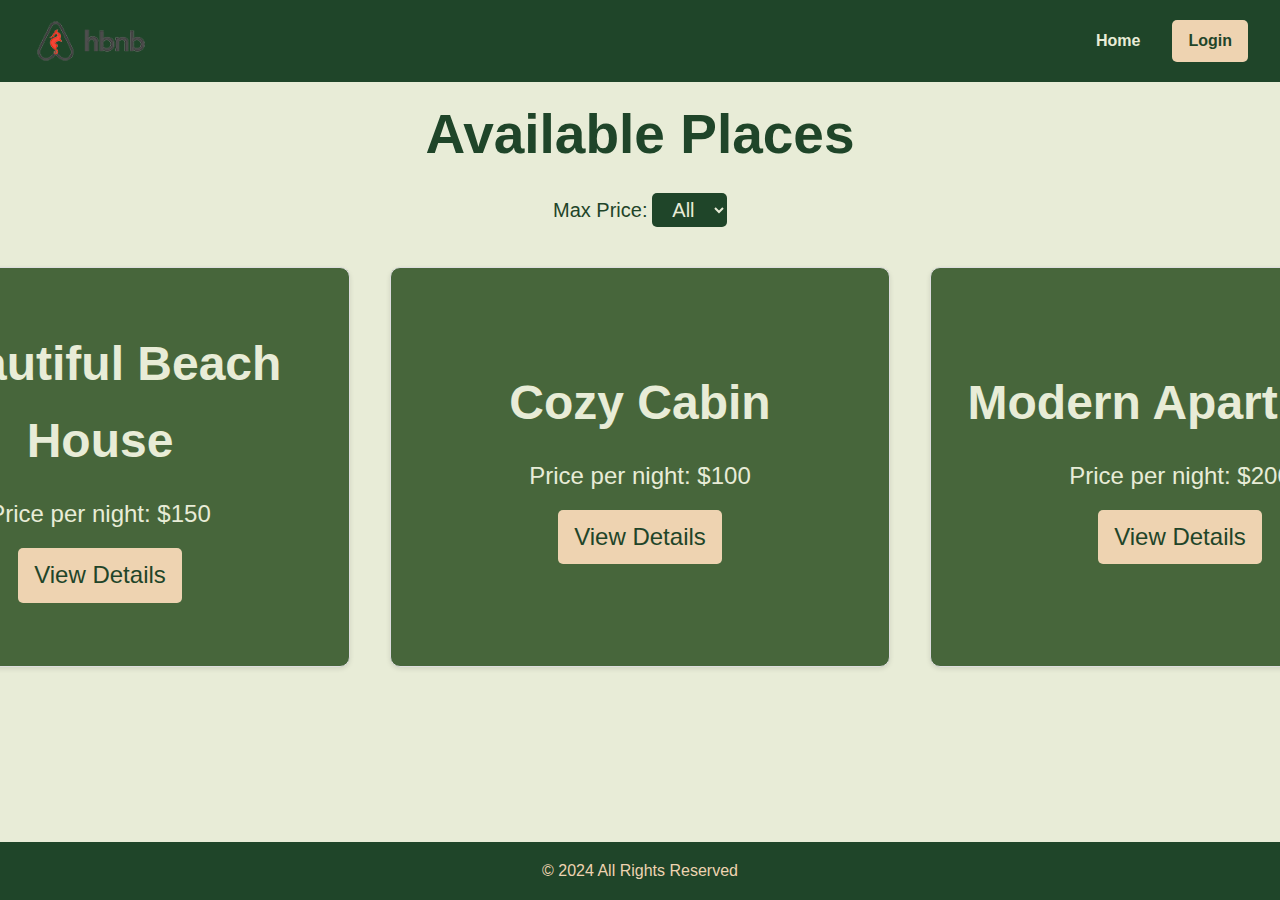
<file: part4/front_end/index.html>
<!DOCTYPE html>
<html lang="en">
<head>
    <meta charset="UTF-8">
    <meta name="viewport" content="width=device-width, initial-scale=1.0">
    <title>List of Places</title>
    <link rel="stylesheet" href="styles.css">
</head>
<body>
    <header>
        <img src="images/logo.png" alt="Application Logo" class="logo" href="index.html">
        <nav>
            <a href="index.html">Home</a>
            <a href="login.html" class="login-button">Login</a>
        </nav>
    </header>
    <main>
        <div class="center-content">
            <section id="filter">
                <h1>Available Places</h1>
                    <div>
                        <label for="price-filter">Max Price:</label>
                        <select id="price-filter">
                            <option value="all">All</option>
                            <option value="100">$100</option>
                            <option value="200">$200</option>
                            <option value="300">$300</option>
                            <option value="400">$400</option>
                    <!-- Options will be populated dynamically -->
                    </div>
                </select>
            </section>
        </div>
        <section id="places-list">
            <!-- List of places will be populated dynamically -->
            <div class="card place-card">
                <h3 class="place-name">Beautiful Beach House</h3>
                <p class="place-price">Price per night: $150</p>
                <a href="place.html" class="button login-button">View Details</a>
            </div>

            <div class="card place-card">
                <h3 class="place-name">Cozy Cabin</h3>
                <p class="place-price">Price per night: $100</p>
                <a href="place.html" class="button login-button">View Details</a>
            </div>

            <div class="card place-card">
                <h3 class="place-name">Modern Apartment</h3>
                <p class="place-price">Price per night: $200</p>
                <a href="place.html" class="button login-button">View Details</a>
            </div>

            <div class="card place-card">
                <h3 class="place-name">Beautiful Beach House</h3>
                <p class="place-price">Price per night: $150</p>
                <a href="place.html" class="button login-button">View Details</a>
            </div>

            <div class="card place-card">
                <h3 class="place-name">Cozy Cabin</h3>
                <p class="place-price">Price per night: $100</p>
                <a href="place.html" class="button login-button">View Details</a>
            </div>

            <div class="card place-card">
                <h3 class="place-name">Modern Apartment</h3>
                <p class="place-price">Price per night: $200</p>
                <a href="place.html" class="button login-button">View Details</a>
            </div>

            <div class="card place-card">
                <h3 class="place-name">Beautiful Beach House</h3>
                <p class="place-price">Price per night: $150</p>
                <a href="place.html" class="button login-button">View Details</a>
            </div>

            <div class="card place-card">
                <h3 class="place-name">Cozy Cabin</h3>
                <p class="place-price">Price per night: $100</p>
                <a href="place.html" class="button login-button">View Details</a>
            </div>

            <div class="card place-card">
                <h3 class="place-name">Modern Apartment</h3>
                <p class="place-price">Price per night: $200</p>
                <a href="place.html" class="button login-button">View Details</a>
            </div>

        </section>
    </main>
    <footer>
        <p>&copy; 2024 All Rights Reserved</p>
    </footer>
    <script src="scripts.js"></script>
</body>
</html>
</file>
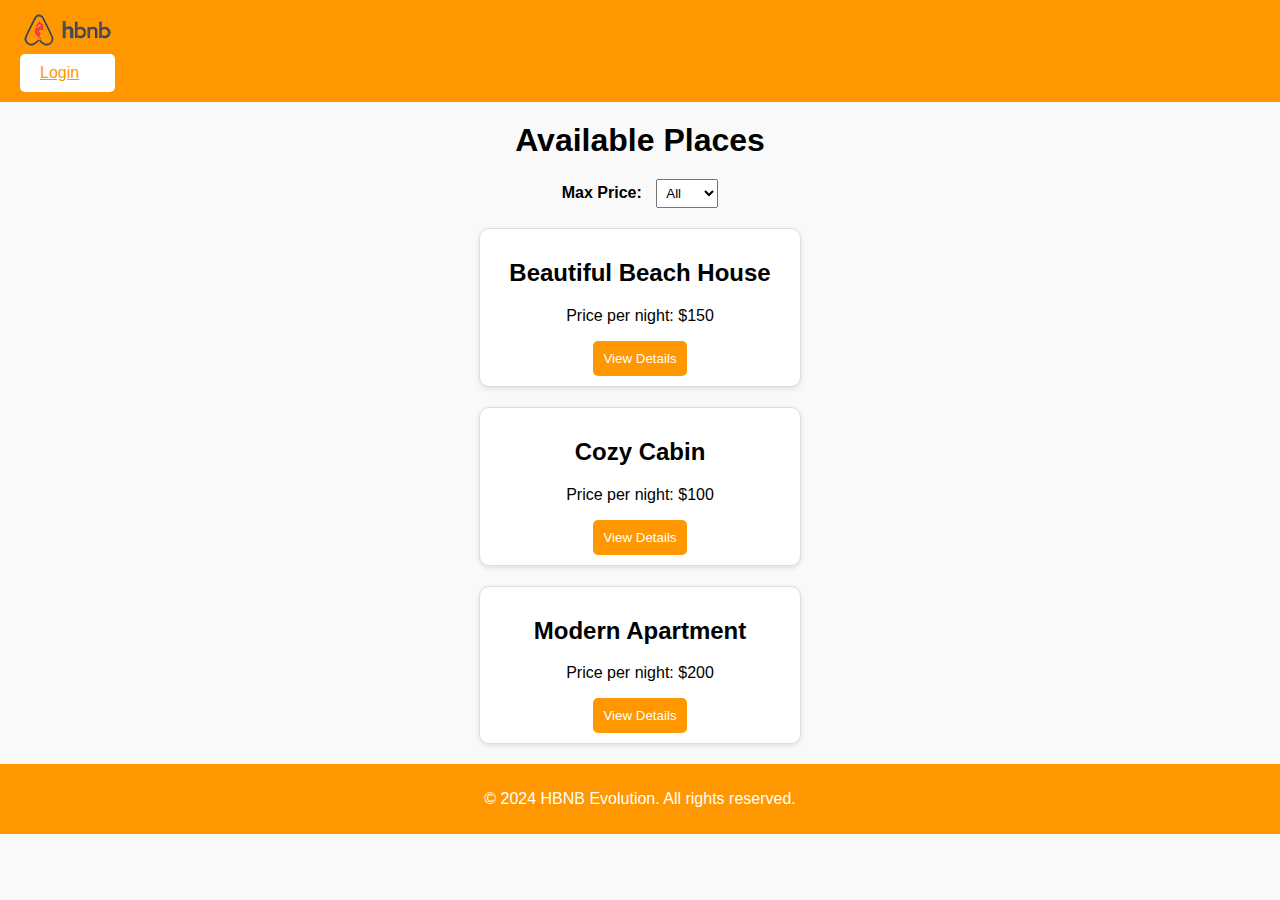
<file: part4/templates/index.html>
<!DOCTYPE html>
<html lang="en">
<head>
    <meta charset="UTF-8">
    <meta name="viewport" content="width=device-width, initial-scale=1.0">
    <title>Available Places</title>
    <link rel="stylesheet" href="../static/css/styles.css">
</head>
<body>
    <header>
        <nav>
            <img src="../images/logo.png" alt="HBNB Logo" class="logo">
            <a href="login.html" class="login-button">Login</a>
        </nav>
    </header>
    <main>
        <h1 class="main-title">Available Places</h1>
        <section id="filter">
            <label for="price-filter" class="filter-label">Max Price:</label>
            <select id="price-filter" class="filter-select">
                <option value="all">All</option>
                <option value="100">$100</option>
                <option value="150">$150</option>
                <option value="200">$200</option>
            </select>
        </section>
        <section id="places-list">
            <div class="place-card">
                <h2>Beautiful Beach House</h2>
                <p>Price per night: $150</p>
                <button class="details-button" onclick="window.location.href='place.html'">View Details</button>
            </div>
            <div class="place-card">
                <h2>Cozy Cabin</h2>
                <p>Price per night: $100</p>
                <button class="details-button">View Details</button>
            </div>
            <div class="place-card">
                <h2>Modern Apartment</h2>
                <p>Price per night: $200</p>
                <button class="details-button">View Details</button>
            </div>
        </section>
    </main>
    <footer>
        <p>© 2024 HBNB Evolution. All rights reserved.</p>
    </footer>
    <script src="../static/js/scripts.js"></script>
</body>
</html>
</file>
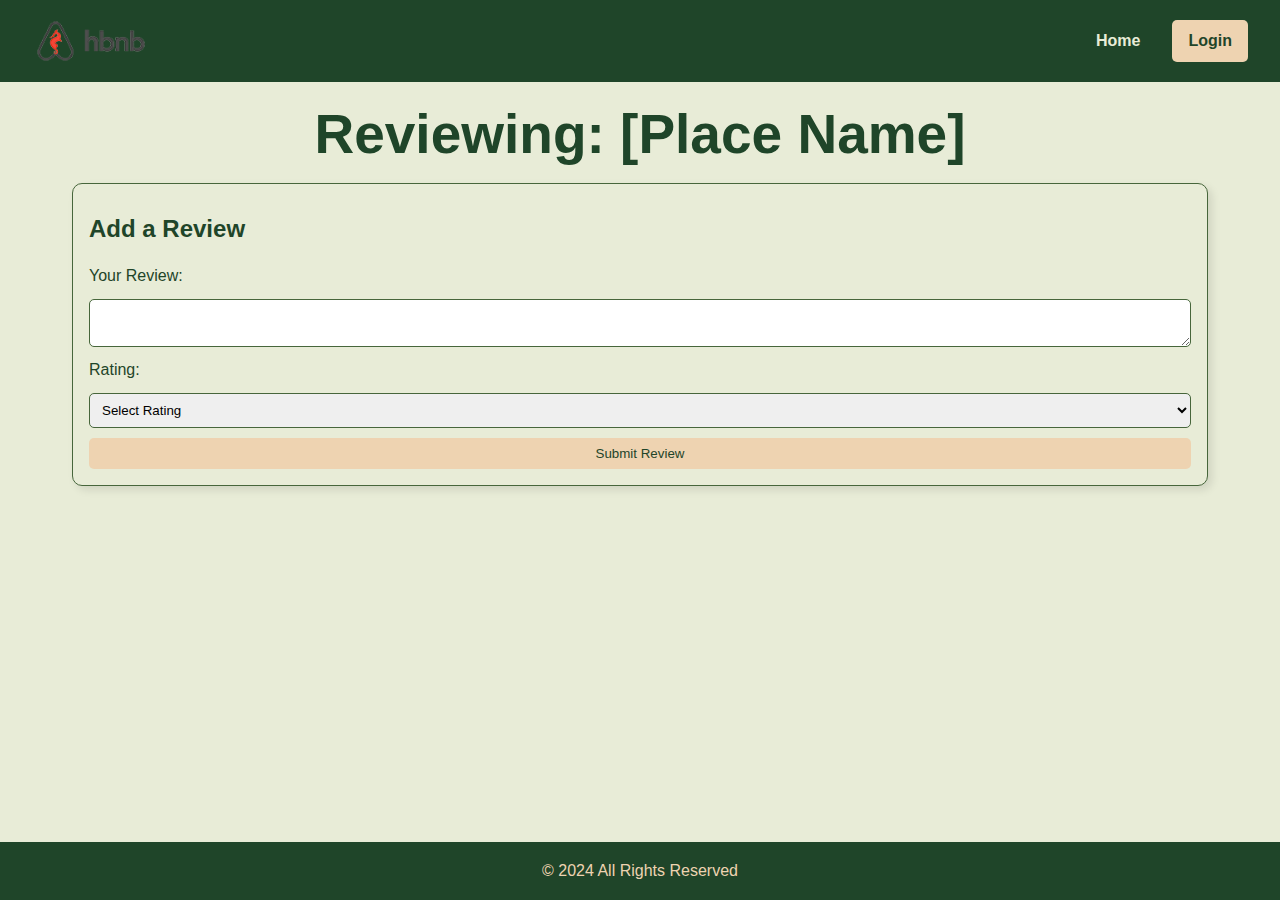
<file: part4/front_end/add_review.html>
<!DOCTYPE html>
<html lang="en">
<head>
    <meta charset="UTF-8">
    <meta name="viewport" content="width=device-width, initial-scale=1.0">
    <title>Add Review</title>
    <link rel="stylesheet" href="styles.css">
</head>
<body>
    <header>
        <img src="images/logo.png" alt="Application Logo" class="logo">
        <nav>
            <a href="index.html">Home</a>
            <a href="login.html" class="login-button">Login</a>
        </nav>
    </header>
    <main>
        <section id="place-info">
            <!-- Placeholder for place identification -->
            <h1>Reviewing: [Place Name]</h1>
        </section>
        <form id="review-form" class="form">
            <h2>Add a Review</h2>
            <label for="review">Your Review:</label>
            <textarea id="review" name="review" required></textarea>
            <label for="rating">Rating:</label>
            <select id="rating" name="rating" required>
                <option value="">Select Rating</option>
                <option value="5">5 - Excellent</option>
                <option value="4">4 - Very Good</option>
                <option value="3">3 - Good</option>
                <option value="2">2 - Fair</option>
                <option value="1">1 - Poor</option>
            </select>
            <button type="submit" class="button">Submit Review</button>
        </form>
    </main>
    <footer>
        <p>&copy; 2024 All Rights Reserved</p>
    </footer>
    <script src="scripts.js"></script>
</body>
</html>
</file>
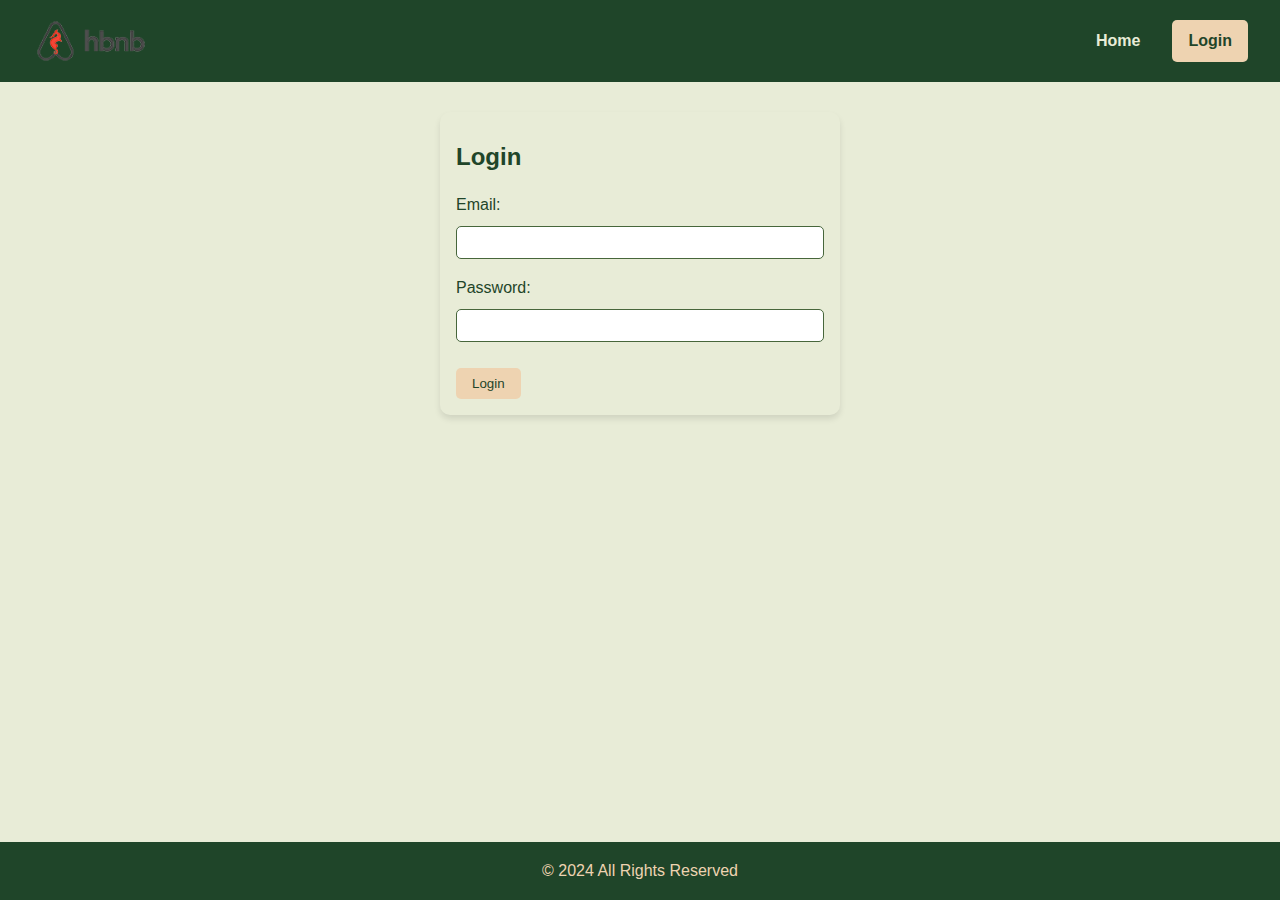
<file: part4/front_end/login.html>
<!DOCTYPE html>
<html lang="en">
<head>
    <meta charset="UTF-8">
    <meta name="viewport" content="width=device-width, initial-scale=1.0">
    <title>Login</title>
    <link rel="stylesheet" href="styles.css">
</head>
<body>
    <header>
        <img src="images/logo.png" alt="Application Logo" class="logo">
        <nav>
            <a href="index.html">Home</a>
            <a href="login.html" class="login-button">Login</a>
        </nav>
    </header>
    <main>
        <form id="login-form" class="form">
            <h2>Login</h2>
            <label for="email">Email:</label>
            <input type="email" id="email" name="email" required>

            <label for="password">Password:</label>
            <input type="password" id="password" name="password" required>

            <div id="error-message" style="color: red; margin-top: 10px;"></div>

            <button type="submit" class="button">Login</button>
        </form>
    </main>
    <footer>
        <p>&copy; 2024 All Rights Reserved</p>
    </footer>
    <script src="scripts.js"></script>
</body>
</html>
</file>
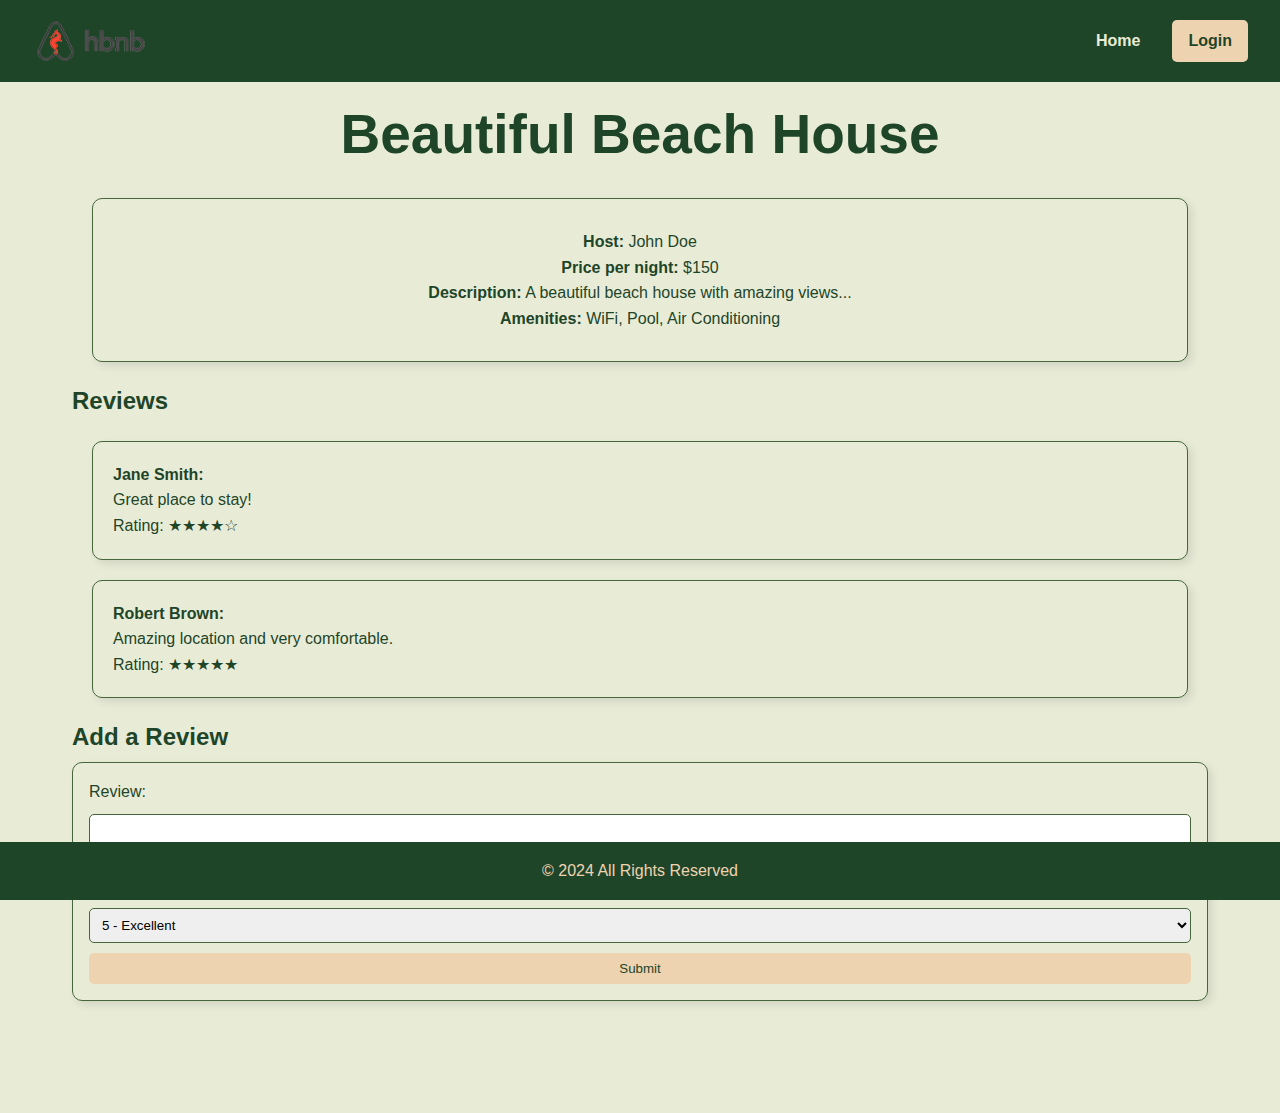
<file: part4/front_end/place.html>
<!DOCTYPE html>
<html lang="en">
<head>
    <meta charset="UTF-8">
    <meta name="viewport" content="width=device-width, initial-scale=1.0">
    <title>Place Details</title>
    <link rel="stylesheet" href="styles.css">
</head>
<body>
    <header>
        <img src="images/logo.png" alt="Application Logo" class="logo">
        <nav>
            <a href="index.html">Home</a>
            <a href="login.html" class="login-button">Login</a>
        </nav>
    </header>
    <main>
        <section id="place-details">
            <!-- Place details will be populated dynamically -->
            <h1>Beautiful Beach House</h1>
            <div class="details-card">
                <p><strong>Host:</strong> John Doe</p>
                <p><strong>Price per night:</strong> $150</p>
                <p><strong>Description:</strong> A beautiful beach house with amazing views...</p>
                <p><strong>Amenities:</strong> WiFi, Pool, Air Conditioning</p>
            </div>
        </section>
        <section id="reviews">
            <!-- Reviews will be populated dynamically -->
            <h2>Reviews</h2>
            <div class="review-card">
                <p><strong>Jane Smith:</strong></p>
                <p>Great place to stay!</p>
                <p>Rating: ★★★★☆</p>
            </div>
            <div class="review-card">
                <p><strong>Robert Brown:</strong></p>
                <p>Amazing location and very comfortable.</p>
                <p>Rating: ★★★★★</p>
            </div>
        </section>
        <!-- Add review -->
        <section id="add-review">
            <h2>Add a Review</h2>
            <form id="review-form">
                <label for="review-text">Review:</label>
                <textarea id="review-text" name="review-text" required></textarea>
                <label for="rating">Rating:</label>
                <select id="rating" name="rating" required>
                    <option value="5">5 - Excellent</option>
                    <option value="4">4 - Very Good</option>
                    <option value="3">3 - Good</option>
                    <option value="2">2 - Fair</option>
                    <option value="1">1 - Poor</option>
                </select>

                <button type="submit">Submit</button>
            </form>
        </section>
    </main>
    <footer>
        <p>&copy; 2024 All Rights Reserved</p>
    </footer>
    <script src="scripts.js"></script>
</body>
</html>
</file>
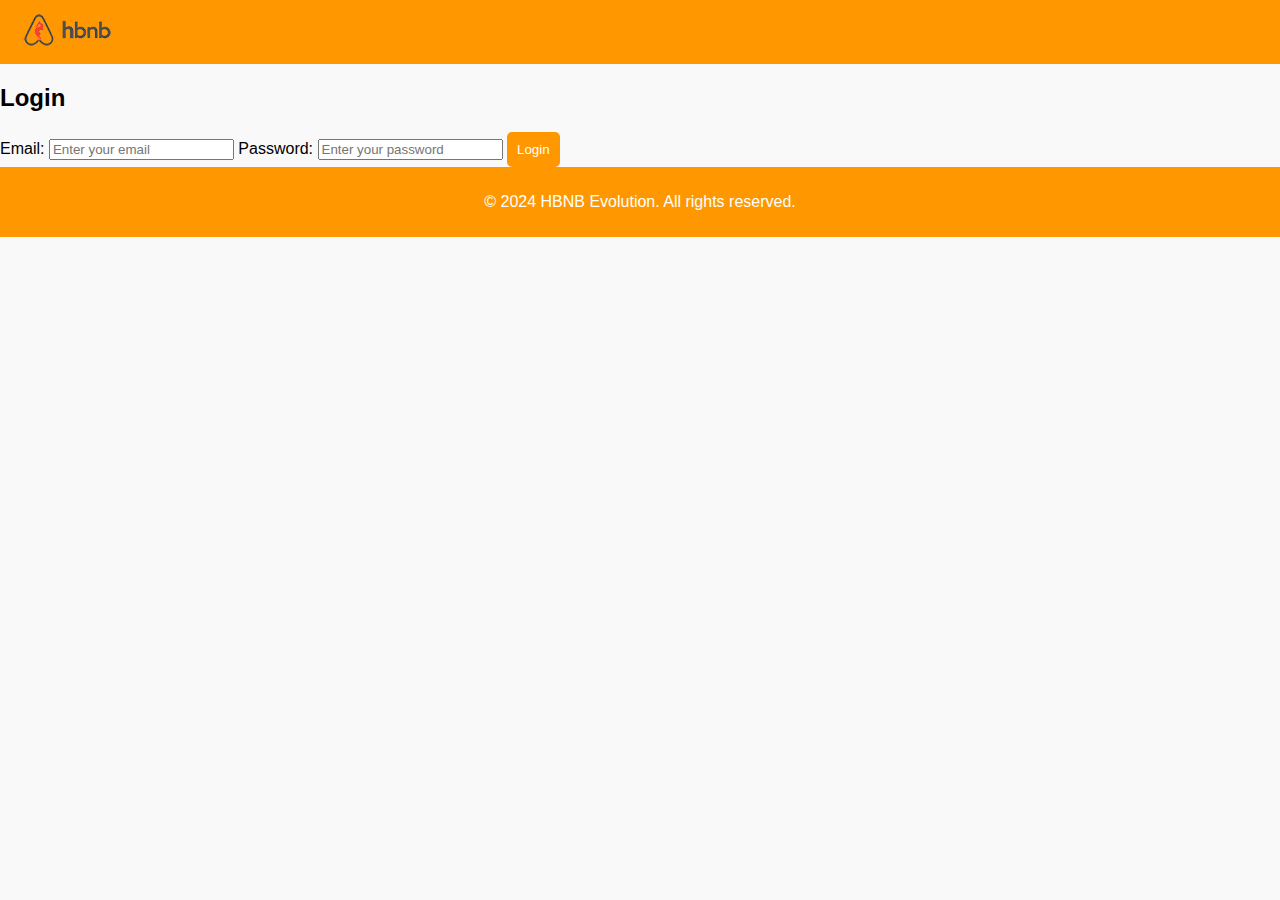
<file: part4/templates/login.html>
<!DOCTYPE html>
<html lang="en">
<head>
    <meta charset="UTF-8">
    <meta name="viewport" content="width=device-width, initial-scale=1.0">
    <title>Login</title>
    <link rel="stylesheet" href="../static/css/styles.css">
</head>
<body>
    <header>
        <nav>
            <img src="../images/logo.png" alt="HBNB Logo" class="logo">
        </nav>
    </header>
    <main>
        <form id="login-form">
            <h2>Login</h2>
            <label for="email">Email:</label>
            <input type="email" id="email" name="email" placeholder="Enter your email" required>
            <label for="password">Password:</label>
            <input type="password" id="password" name="password" placeholder="Enter your password" required>
            <button type="submit" class="details-button">Login</button>
        </form>
        <div id="error-message" style="color: red; display: none;"></div>
        <div id="loading-indicator" style="display: none; color: blue;">Loading...</div>
    </main>
    <footer>
        <p>© 2024 HBNB Evolution. All rights reserved.</p>
    </footer>
    <script src="../static/js/scripts.js"></script>
</body>
</html>
</file>
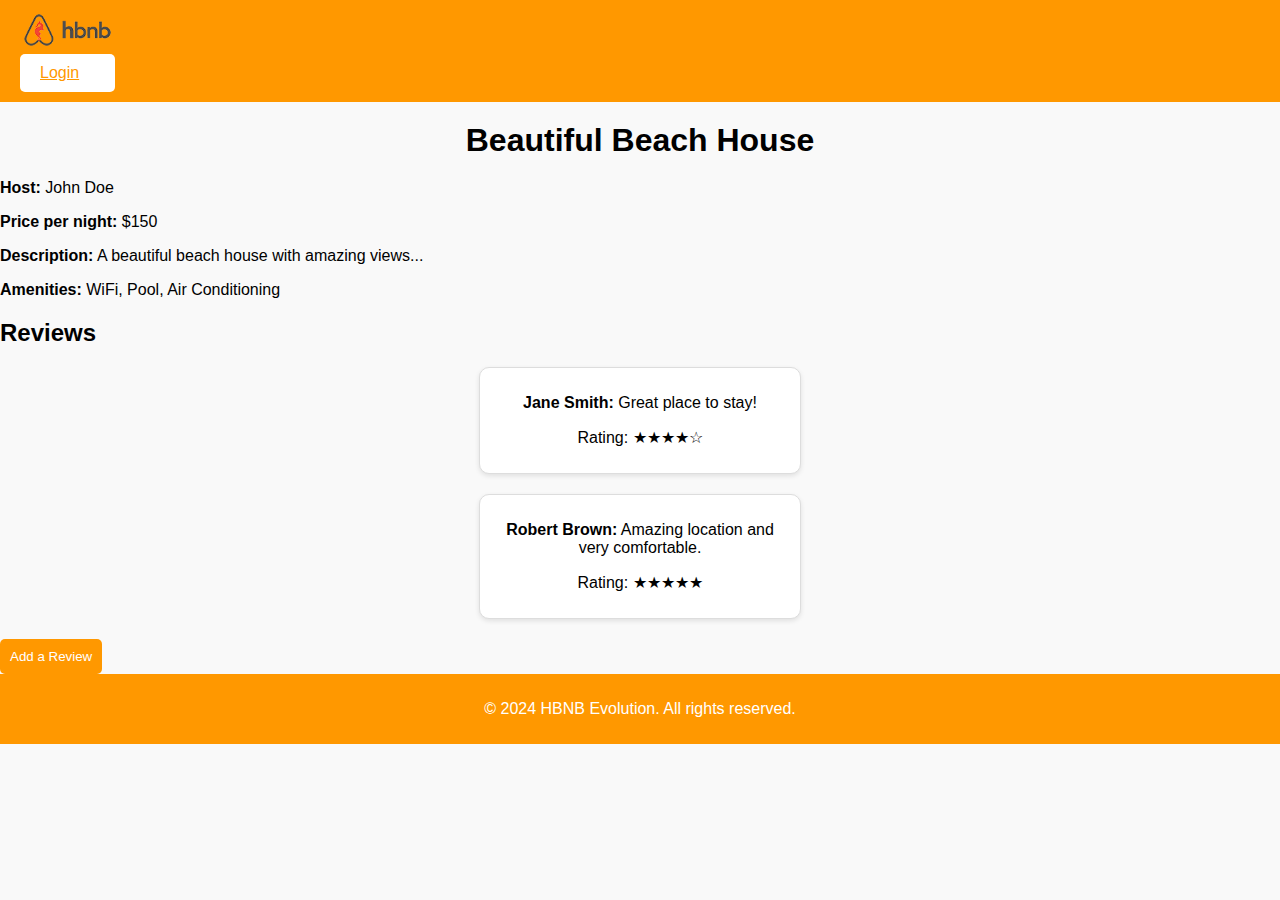
<file: part4/templates/place.html>
<!DOCTYPE html>
<html lang="en">
<head>
    <meta charset="UTF-8">
    <meta name="viewport" content="width=device-width, initial-scale=1.0">
    <title>Place Details</title>
    <link rel="stylesheet" href="../static/css/styles.css">
</head>
<body>
    <header>
        <nav>
            <a href="index.html"><img src="../images/logo.png" alt="HBNB Logo" class="logo"></a>
            <a href="login.html" class="login-button">Login</a>
        </nav>
    </header>
    <main>
        <h1 id="main-title" class="main-title">Beautiful Beach House</h1>
        <section id="place-details">
            <div id="place-info" class="place-info">
                <p><strong>Host:</strong> John Doe</p>
                <p><strong>Price per night:</strong> $150</p>
                <p><strong>Description:</strong> A beautiful beach house with amazing views...</p>
                <p><strong>Amenities:</strong> WiFi, Pool, Air Conditioning</p>
            </div>
        </section>
        <section id="reviews">
            <h2>Reviews</h2>
            <div class="review-card">
                <p><strong>Jane Smith:</strong> Great place to stay!</p>
                <p>Rating: ★★★★☆</p>
            </div>
            <div class="review-card">
                <p><strong>Robert Brown:</strong> Amazing location and very comfortable.</p>
                <p>Rating: ★★★★★</p>
            </div>
        </section>
        <section id="add-review">
            <button onclick="window.location.href='add_review.html'" class="details-button">Add a Review</button>
        </section>
    </main>
    <footer>
        <p>© 2024 HBNB Evolution. All rights reserved.</p>
    </footer>
    <script src="../static/js/scripts.js"></script>
</body>
</html>
</file>
<file: part4/front_end/styles.css>
/* Color Palette Variables */
:root {
    /* Primary Colors */
    --color-primary-dark: #1F4529;
    --color-primary-light: #E8ECD7;
    --color-secondary: #47663B;

    /* Accent Colors */
    --color-accent: #EED3B1;

    /* Typography */
    --font-primary: 'Roboto', Arial, sans-serif;
}

/* Base Reset and Global Styles */
* {
    box-sizing: border-box;
    margin: 0;
    padding: 0;
    font-family: var(--font-primary);
}

body {
    background-color: var(--color-primary-light);
    color: var(--color-primary-dark);
    line-height: 1.6;
}

/* Typography Styles */
h1 {
    color: var(--color-primary-dark);
    text-align: center;
    margin-top: 10px;
    margin-bottom: 5px;
    font-size: 55px;
}

h2 {
    color: var(--color-primary-dark);
    margin-top: 10px;
    margin-bottom: 5px;
}

/* Header Styles */
header {
    background-color: var(--color-primary-dark);
    color: var(--color-primary-light);
    padding: 1rem 2rem;
    display: flex;
    justify-content: space-between;
    align-items: center;
    position: fixed;
    top: 0;
    left: 0;
    width: 100%;
    z-index: 10;
}

/* Navigation Styles */
nav {
    display: flex;
    align-items: center;
}

nav a {
    color: var(--color-primary-light);
    text-decoration: none;
    margin-left: 1rem;
    padding: 0.5rem 1rem;
    border-radius: 5px;
    font-weight: bold;
    transition: background-color 0.3s ease;
}

nav a:hover {
    background-color: var(--color-secondary);
}

/* Footer Styles */
footer {
    background-color: var(--color-primary-dark);
    color: var(--color-accent);
    text-align: center;
    padding: 1rem;
    position: fixed;
    bottom: 0;
    width: 100%;
}

/* Logo Styles */
.logo {
    height: 50px;
    max-width: 150px;
    object-fit: contain;
}

/* Main Content Area */
main {
    padding: 2rem;
    max-width: 1200px;
    margin: 0 auto;
    padding-top: 80px;
    margin-bottom: 80px;
}

/* Button Styles */
.login-button,
.details-button,
#login-form button,
#review-form button {
    background-color: var(--color-accent);
    color: var(--color-primary-dark);
    border: none;
    padding: 0.5rem 1rem;
    border-radius: 5px;
    cursor: pointer;
    transition: background-color 0.3s ease;
}

.login-button:hover,
.details-button:hover,
#login-form button:hover,
#review-form button:hover {
    background-color: var(--color-primary-light);
}

/* Login Form Styles */
#login-form {
    max-width: 400px;
    margin: 2rem auto;
    padding: 1rem;
    background-color: var(--color-primary-light);
    border-radius: 10px;
    box-shadow: 0 4px 6px rgba(0,0,0,0.1);
}

#login-form h2 {
    margin-bottom: 1rem;
    color: var(--color-primary-dark);
}

#login-form label {
    display: block;
    margin-bottom: 0.5rem;
    color: var(--color-primary-dark);
}

#login-form input {
    width: 100%;
    padding: 0.5rem;
    margin-bottom: 1rem;
    border: 1px solid var(--color-secondary);
    border-radius: 5px;
}

/* Places List Styles */
#places-list {
    display: flex;
    justify-content: center;
    align-items: center;
    gap: 20px;
    flex-wrap: nowrap;
    margin-top: 20px;
}

/* Place Card Styles */
.place-card {
    width: 500px;
    max-width: 100%;
    flex: 0 0 500px;
    margin: 10px;
    padding: 15px;
    border: 1px solid #ddd;
    border-radius: 10px;
    background-color: var(--color-secondary);
    box-shadow: 0 2px 5px rgba(0,0,0,0.1);
    transition: transform 0.3s ease;
    color: var(--color-primary-light);
    display: flex;
    flex-direction: column;
    align-items: center; /* Centrage horizontal */
    justify-content: center; /* Centrage vertical */
    text-align: center;
    min-height: 400px;
}

.place-card:hover {
    transform: scale(1.02);
}

.place-card h3 {
    font-size: 3rem;
    margin-bottom: 10px;
}

.place-card p {
    font-size: 1.5rem;
    margin-top: 5px;
    margin-bottom: 10px;
}

.place-card a {
    font-size: 1.5rem;
    margin-top: 5px;
    margin-bottom: 5px;
    text-decoration: none;
}

/* Place Details Styles */
.place-details {
    background-color: var(--color-primary-light);
    border-radius: 10px;
    padding: 20px;
    box-shadow: 0 4px 6px rgba(0,0,0,0.1);
    color: var(--color-primary-dark);
}

.place-info {
    margin-bottom: 20px;
}

/* Review Styles */
.review-card {
    margin: 20px;
    padding: 20px;
    border: 1px solid var(--color-secondary);
    border-radius: 10px;
    background-color: var(--color-primary-light);
    color: var(--color-primary-dark);
    box-shadow: 4px 4px 8px rgba(0, 0, 0, 0.1);
}

.details-card {
    margin: 20px;
    padding: 30px;
    border: 1px solid var(--color-secondary);
    border-radius: 10px;
    background-color: var(--color-primary-light);
    color: var(--color-primary-dark);
    text-align: center;
    box-shadow: 4px 4px 8px rgba(0, 0, 0, 0.1);
}

/* Review Form Styles */
.add-review {
    margin: 0px 0;
}

#review-form {
    display: flex;
    flex-direction: column;
    gap: 10px;
    border: 1px solid var(--color-secondary);
    background-color: var(--color-primary-light);
    padding: 1rem;
    border-radius: 10px;
    box-shadow: 4px 4px 8px rgba(0, 0, 0, 0.1);
}

#review-form label {
    color: var(--color-primary-dark);
}

#review-form textarea,
#review-form select {
    width: 100%;
    padding: 0.5rem;
    border: 1px solid var(--color-secondary);
    border-radius: 5px;
}

/* Filter Styles */
#filter {
    display: flex;
    flex-direction: column;
    align-items: center;
    text-align: center;
    margin-bottom: 20px;
    color: var(--color-primary-dark);
}

#filter h1 {
    margin-bottom: 15px;
}

#filter label,
#filter select {
    margin-bottom: 10px;
    font-size: 20px;
}

#price-filter {
    color: var(--color-primary-light);
    background-color: var(--color-primary-dark);
    text-align: center;
    padding: 5px;
    border: none;
    border-radius: 5px;
    font-size: 16px;
    cursor: pointer;
}

.hidden {
    display: none;
}
</file>
<file: part4/static/css/styles.css>
body {
    font-family: Arial, sans-serif;
    margin: 0;
    padding: 0;
    background-color: #f9f9f9;
}
header {
    background-color: #ff9800;
    padding: 10px 20px;
    display: flex;
    justify-content: space-between;
    align-items: center;
}
header .logo {
    height: 40px;
}
header .login-button {
    background-color: white;
    color: #ff9800;
    padding: 10px 20px;
    border: none;
    border-radius: 5px;
    cursor: pointer;
}
.main-title {
    text-align: center;
    margin: 20px 0;
}
#filter {
    text-align: center;
    margin: 20px 0;
}
.filter-label {
    font-weight: bold;
    margin-right: 10px;
}
.filter-select {
    padding: 5px;
}
.place-card, .review-card {
    background: white;
    border: 1px solid #ddd;
    border-radius: 10px;
    padding: 10px;
    margin: 20px auto;
    width: 300px;
    text-align: center;
    box-shadow: 0 2px 5px rgba(0, 0, 0, 0.1);
}
.details-button {
    background-color: #ff9800;
    color: white;
    padding: 10px;
    border: none;
    border-radius: 5px;
    cursor: pointer;
}
footer {
    text-align: center;
    padding: 10px;
    background-color: #ff9800;
    color: white;
}
</file>
